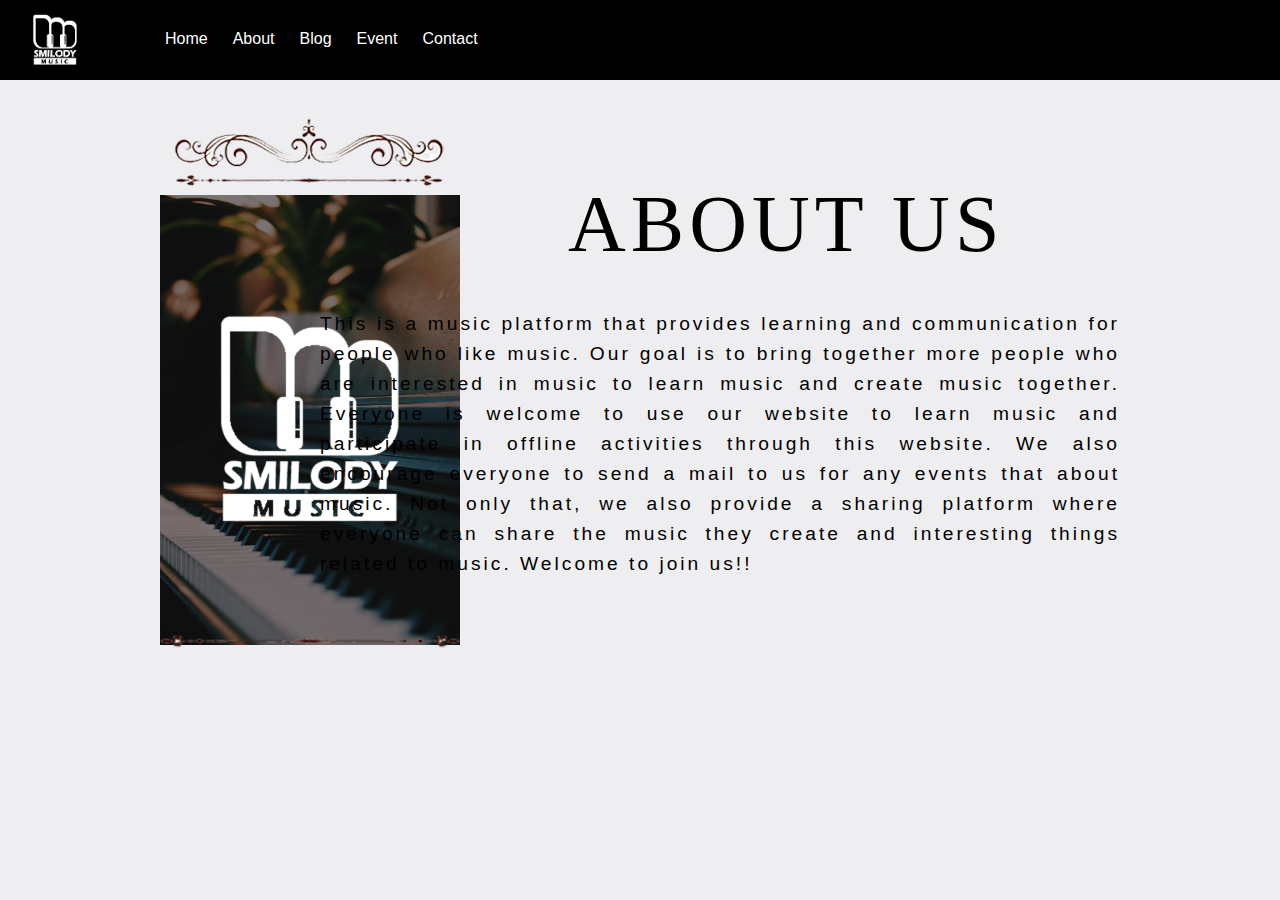
<file: about.html>
<!doctype html>
<html>
<head>
    <meta charset="utf-8">
        <meta content="width=device-width,initial-scale=1.0">
        <title>Smilody Music</title>
          <link rel="stylesheet"
              type="text/css"
              href="css/about.css">
    </head>
    <body>
        <div class="navbar">
  <div class="navbar-logo">
    <img class="logo" alt="logoSmilody" src="image/Web%20logo%20white.png" >
      <div class="topnav">
    <a class="active" href="index.html">Home</a>
    <a href="about.html">About</a>
    <a href="blog.html">Blog</a>
    <a href="event.html">Event</a>
    <a href="contact.html">Contact</a>
  </div>
  </div>
</div>
        <div class="line">
        <img class="style" alt="style" src="image/Style%20line%2002.png">
        </div>
        <div class="experience">
        <img class="violin" alt="violin" src="image/about%20us%2003.jpg">
        <h1>ABOUT US</h1>
        <p>This is a music platform that provides learning and communication for people who like music. Our goal is to bring together more people who are interested in music to learn music and create music together. Everyone is welcome to use our website to learn music and participate in offline activities through this website. We also encourage everyone to send a mail to us for any events that about music. Not only that, we also provide a sharing platform where everyone can share the music they create and interesting things related to music. Welcome to join us!!</p>
        </div>
        <div class="deco">
        <img class="sty" alt="sty" src="image/Europe%20style%20line.png">
        </div>
    </body>
</html>
</file>
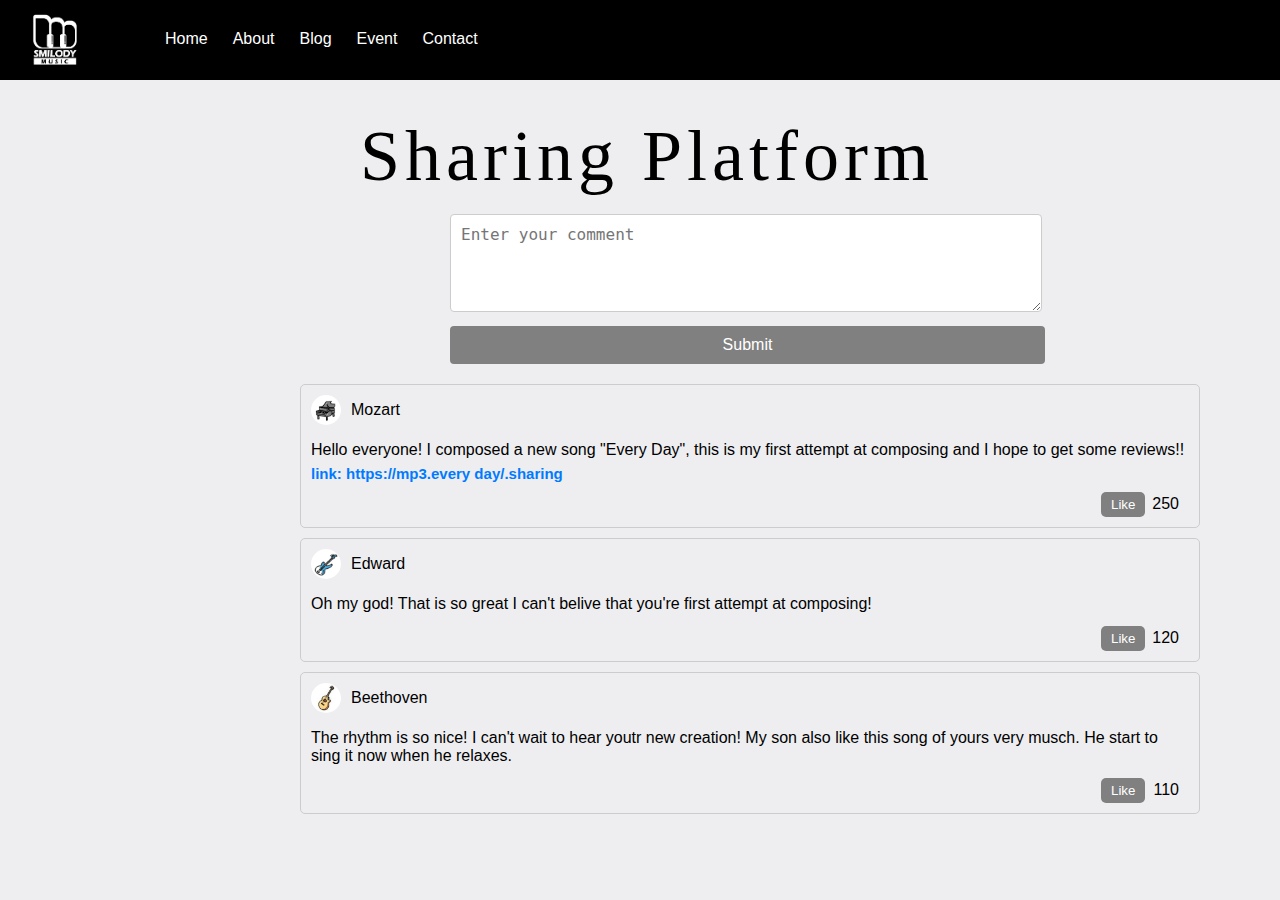
<file: blog.html>
<!doctype html>
<html>
<head>
    <meta charset="utf-8">
        <meta content="width=device-width,initial-scale=1.0">
        <title>Smilody Music</title>
          <link rel="stylesheet"
              type="text/css"
              href="css/blog.css">
    </head>
    <body>
         <div class="navbar">
  <div class="navbar-logo">
    <img class="logo" alt="logoSmilody" src="image/Web%20logo%20white.png" >
      <div class="topnav">
    <a class="active" href="index.html">Home</a>
    <a href="about.html">About</a>
    <a href="blog.html">Blog</a>
    <a href="event.html">Event</a>
    <a href="contact.html">Contact</a>
  </div>
  </div>
</div>
        <h1>Sharing Platform</h1>
    <div class="container">
    <div class="comment-box">
        <form action="#" method="post">
            <br>
            <textarea id="comment" name="comment" placeholder="Enter your comment" rows="4" cols="50"></textarea><br>
            <input type="submit" value="Submit">
        </form>
    </div>

    <div class="comments-container">
        <div class="comment">
            <div class="user-info">
                <img src="image/image04.png" alt="User Avatar">
                <span class="username">Mozart</span>
            </div>
            <p class="comment-text">Hello everyone! I composed a new song "Every Day", this is my first attempt at composing and I hope to get some reviews!! </p>
            <h2>link: https://mp3.every day/.sharing</h2>
            <button class="like-button">Like</button>
            <span class="like-count">250</span>
        </div>
        <div class="comment">
            <div class="user-info">
                <img src="image/image03.png" alt="User Avatar">
                <span class="username">Edward</span>
            </div>
            <p class="comment-text">Oh my god! That is so great I can't belive that you're first attempt at composing!</p>
            <button class="like-button">Like</button>
            <span class="like-count">120</span>
        </div>
        <div class="comment">
            <div class="user-info">
                <img src="image/image02.jpeg" alt="User Avatar">
                <span class="username">Beethoven</span>
            </div>
            <p class="comment-text">The rhythm is so nice! I can't wait to hear youtr new creation! My son also like this song of yours very musch. He start to sing it now when he relaxes.</p>
            <button class="like-button">Like</button>
            <span class="like-count">110</span>
        </div>
    </div>
</div>
    </body>
</html>
</file>
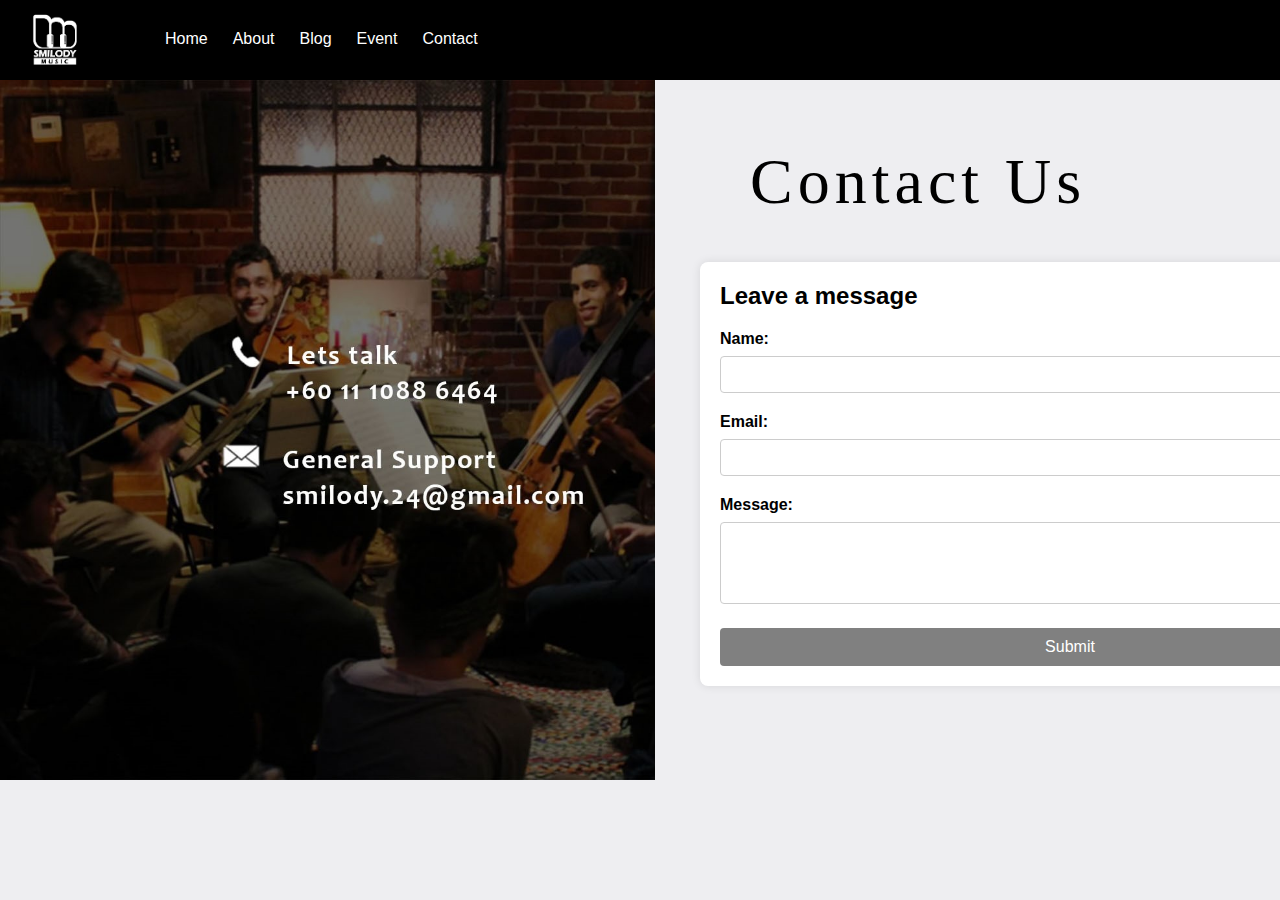
<file: contact.html>
<!doctype html>
<html>
    <head>
        <meta charset="utf-8">
        <meta content="width=device-width,initial-scale=1.0">
        <title>Smilody Music</title>
          <link rel="stylesheet"
              type="text/css"
              href="css/contact.css">
    </head>
    <body>
        <div class="navbar">
  <div class="navbar-logo">
    <img class="logo" alt="logoSmilody" src="image/Web%20logo%20white.png" >
      <div class="topnav">
    <a class="active" href="index.html">Home</a>
    <a href="about.html">About</a>
    <a href="blog.html">Blog</a>
    <a href="event.html">Event</a>
    <a href="contact.html">Contact</a>
  </div>
  </div>
</div>
        <div class="contact">
        <img class="violin" alt="violin" src="image/Bussiness%20inquires%20page.jpg">
            <h1> Contact Us</h1>
        </div>
        <div class="form-container">
        <form action="/submit" method="post">
            <h2>Leave a message</h2>

            <label for="name">Name:</label>
            <input type="text" id="name" name="name" required>

            <label for="email">Email:</label>
            <input type="email" id="email" name="email" required>

            <label for="message">Message:</label>
            <textarea id="message" name="message" rows="4" required></textarea>

            <button type="submit">Submit</button>
        </form>
    </div>
    </body>
</html>
</file>
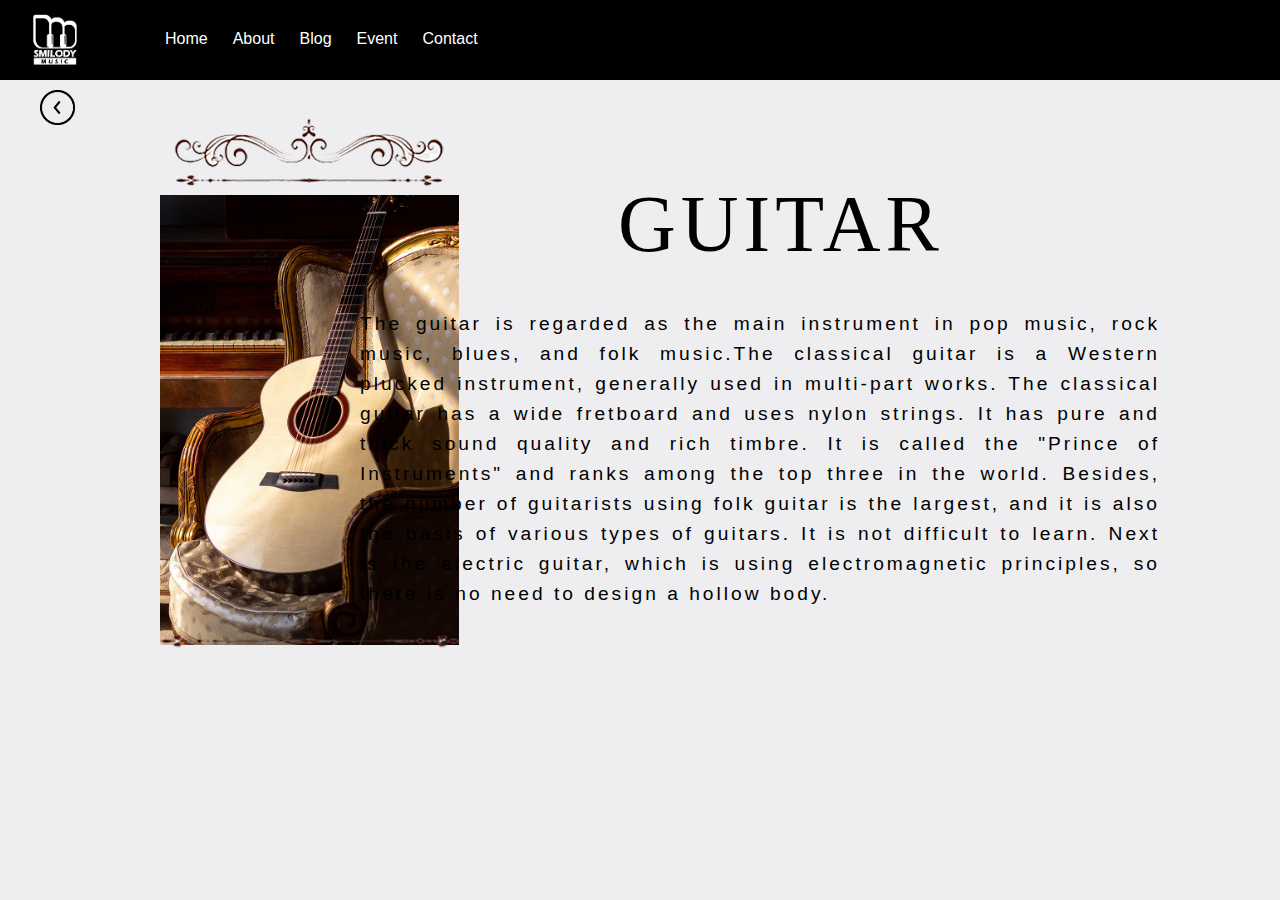
<file: guitar.html>
<!doctype html>
<html>
<head>
    <meta charset="utf-8">
        <meta content="width=device-width,initial-scale=1.0">
        <title>Smilody Music</title>
          <link rel="stylesheet"
              type="text/css"
              href="css/violin.css">
    </head>
    <body>
    <div class="navbar">
  <div class="navbar-logo">
    <img class="logo" alt="logoSmilody" src="image/Web%20logo%20white.png" >
      <div class="topnav">
    <a class="active" href="index.html">Home</a>
    <a href="about.html">About</a>
    <a href="blog.html">Blog</a>
    <a href="event.html">Event</a>
    <a href="contact.html">Contact</a>
  </div>
  </div>
</div>
        <div class="line">
        <img class="style" alt="style" src="image/Style%20line%2002.png">
        </div>
        <div class="experience">
        <img class="violin" alt="violin" src="image/guitar%2003.jpg">
        <h1>GUITAR</h1>
        <p>The guitar is regarded as the main instrument in pop music, rock music, blues, and folk music.The classical guitar is a Western plucked instrument, generally used in multi-part works. The classical guitar has a wide fretboard and uses nylon strings. It has pure and thick sound quality and rich timbre. It is called the "Prince of Instruments" and ranks among the top three in the world. Besides, the number of guitarists using folk guitar is the largest, and it is also the basis of various types of guitars. It is not difficult to learn. Next is the electric guitar, which is using electromagnetic principles, so there is no need to design a hollow body.</p>
        </div>
        <div class="deco">
        <img class="sty" alt="sty" src="image/Europe%20style%20line.png">
        </div>
        <a class="back" href="musical%20instrument.html">
            <img src="image/back01.png"></a>
    </body>
</html>
</file>
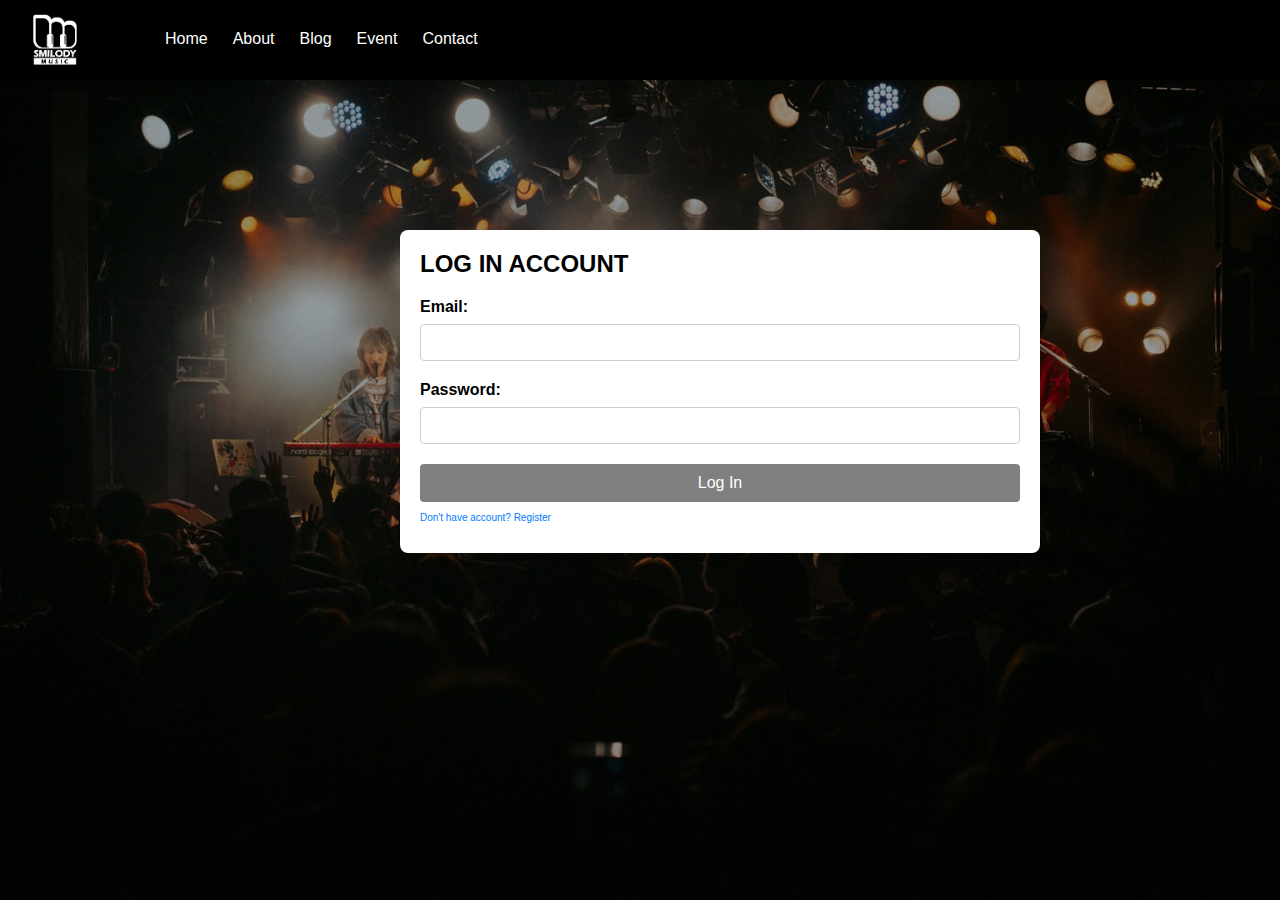
<file: login.html>
<!doctype html>
<html>
<head>
    <meta charset="utf-8">
        <meta content="width=device-width,initial-scale=1.0">
        <title>Smilody Music</title>
          <link rel="stylesheet"
              type="text/css"
              href="css/login.css">
    <style>
            body{background-image: url(image/bg02.jpg);
            background-size: cover;
            background-repeat: no-repeat;
        background-attachment: fixed;}
        </style>
    </head>
<body>
     <div class="navbar">
  <div class="navbar-logo">
    <img class="logo" alt="logoSmilody" src="image/Web%20logo%20white.png" >
      <div class="topnav">
    <a class="active" href="index.html">Home</a>
    <a href="about.html">About</a>
    <a href="blog.html">Blog</a>
    <a href="event.html">Event</a>
    <a href="contact.html">Contact</a>
  </div>
  </div>
</div>
    <div class="form-container">
        <form action="/submit" method="post">
            <h2>LOG IN ACCOUNT</h2>

            <label for="email">Email:</label>
            <input type="text" id="email" name="email" required>

            <label for="password">Password:</label>
            <input type="text" id="password" name="password" required>

            <button type="submit">Log In</button>
            <p>Don't have account? Register</p>
        </form>
    </div>
    </body>
</html>
</file>
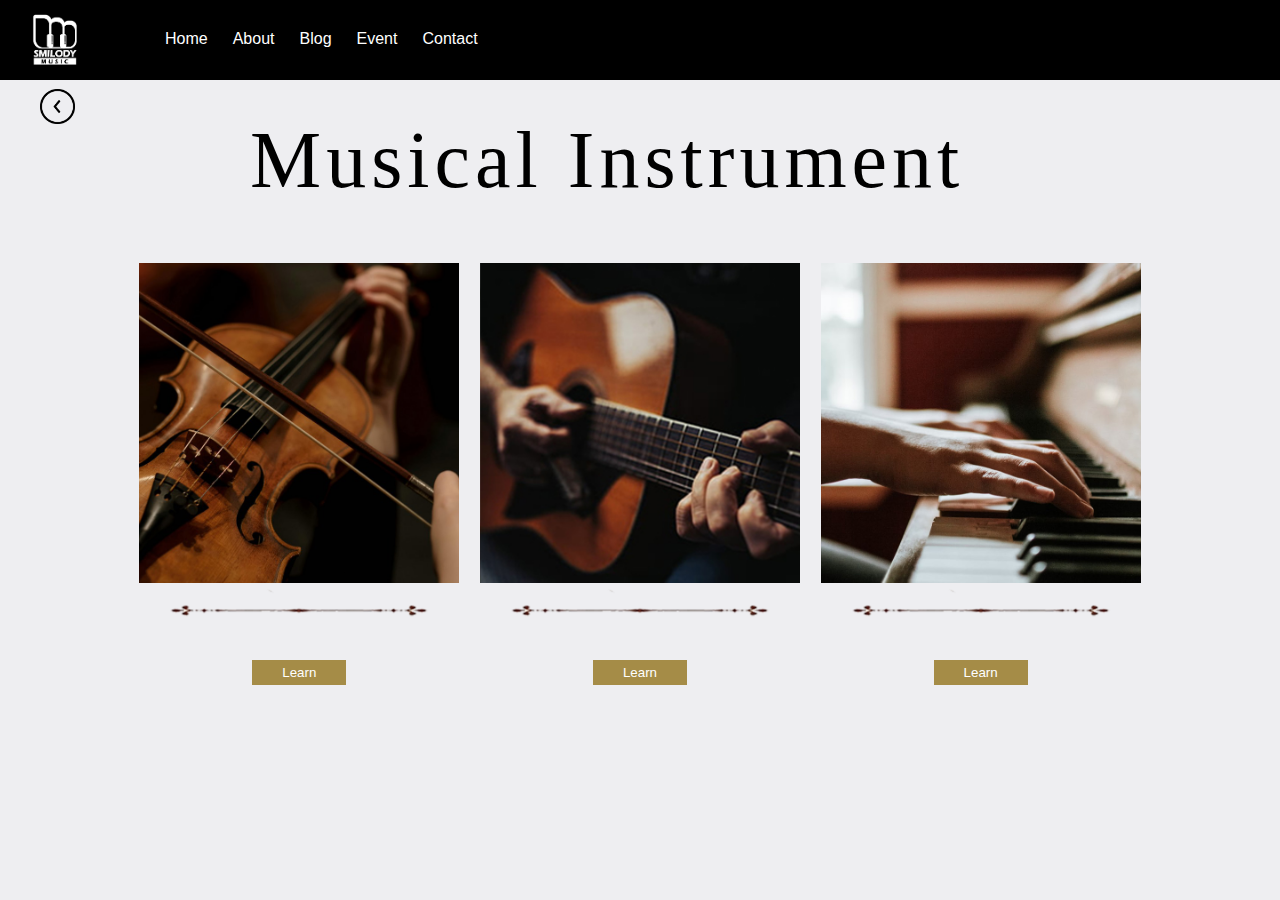
<file: musical instrument.html>
<!doctype html>
<html>
<head>
    <meta charset="utf-8">
        <meta content="width=device-width,initial-scale=1.0">
        <title>Smilody Music</title>
          <link rel="stylesheet"
              type="text/css"
              href="css/musical%20instrument.css">
</head>
<body>
    <div class="navbar">
  <div class="navbar-logo">
    <img class="logo" alt="logoSmilody" src="image/Web%20logo%20white.png" >
      <div class="topnav">
    <a class="active" href="index.html">Home</a>
    <a href="about.html">About</a>
    <a href="blog.html">Blog</a>
    <a href="event.html">Event</a>
    <a href="contact.html">Contact</a>
  </div>
  </div>
  
</div>
    <h1>Musical Instrument</h1>
    <table>
    <tr>
        <th>
            <img class="violin" alt="violin" src="image/violin%2001.png">
        </th>
        <th>
            <img class="guitar" alt="guitar" src="image/guitar%2001.png">
        </th>
        <th>
            <img class="piano" alt="piano" src="image/piano%2001.png">
        </th>
    </tr>
        <tr>
            <th class="decora">
                <img class="deco" alt="deco" src="image/Europe%20style%20line.png">
            </th>
            <th class="decora">
                 <img class="dec" alt="deco" src="image/Europe%20style%20line.png">
            </th>
            <th class="decora">
                <img class="deo" alt="deco" src="image/Europe%20style%20line.png">
            </th>
        </tr>
    <tr>
        <th>
            <a href="violin.html">
        <button>Learn</button>
        </a>
        </th>
        <th>
            <a href="guitar.html">
        <button>Learn</button>
        </a>
        </th>
        <th>
        <a href="piano.html">
        <button>Learn</button>
        </a>
        </th>    
    </tr>
    </table>
    <div class="line">
    </div>
    <a class="back" href="index.html">
            <img src="image/back01.png"></a>
</body>
</html>
</file>
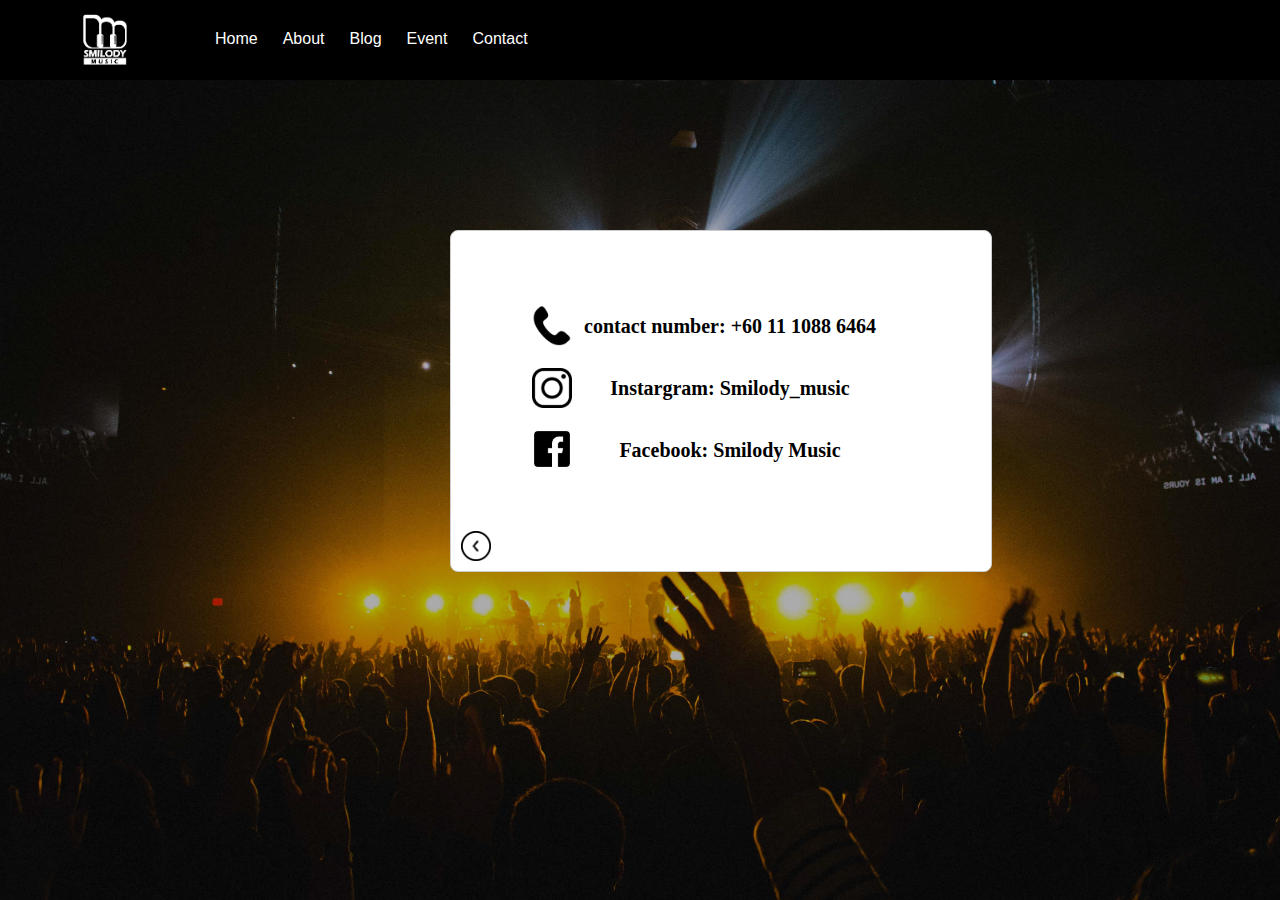
<file: phone.html>
<!doctype html>
<html>
    <head>
    <meta charset="utf-8">
        <meta content="width=device-width,initial-scale=1.0">
        <title>Smilody Music</title>
          <link rel="stylesheet"
              type="text/css"
              href="css/phone.css">
        <style>
            body{background-image: url(image/Background%2003.jpg);
            background-size: cover;
                background-position: center;
            background-repeat: no-repeat;
        background-attachment: fixed;}
        </style>
    </head>
<body>
    <div class="navbar">
  <div class="navbar-logo">
    <img class="logo" alt="logoSmilody" src="image/Web%20logo%20white.png" >
      <div class="topnav">
    <a class="active" href="index.html">Home</a>
    <a href="about.html">About</a>
    <a href="blog.html">Blog</a>
    <a href="event.html">Event</a>
    <a href="contact.html">Contact</a>
  </div>
  </div>
</div>
<div class="square">
    <table>
    <tr>
        <th>
        <img src="image/phone01.png">
        </th>
        <th>
        <h1>contact number: +60 11 1088 6464</h1>
        </th>
        </tr>
        <tr>
        <th>
            <img src="image/ins01.png">
            </th>
            <th>
            <h1>Instargram: Smilody_music</h1>
            </th>
        </tr>
        <tr>
        <th>
            <img src="image/fb02.png">
            </th>
            <th>
            <h1>Facebook: Smilody Music</h1>
            </th>
        </tr>
        <a class="back" href="index.html">
    <img src="image/back01.png">
    </a>
    </table>
    </div>
    </body>
</html>
</file>
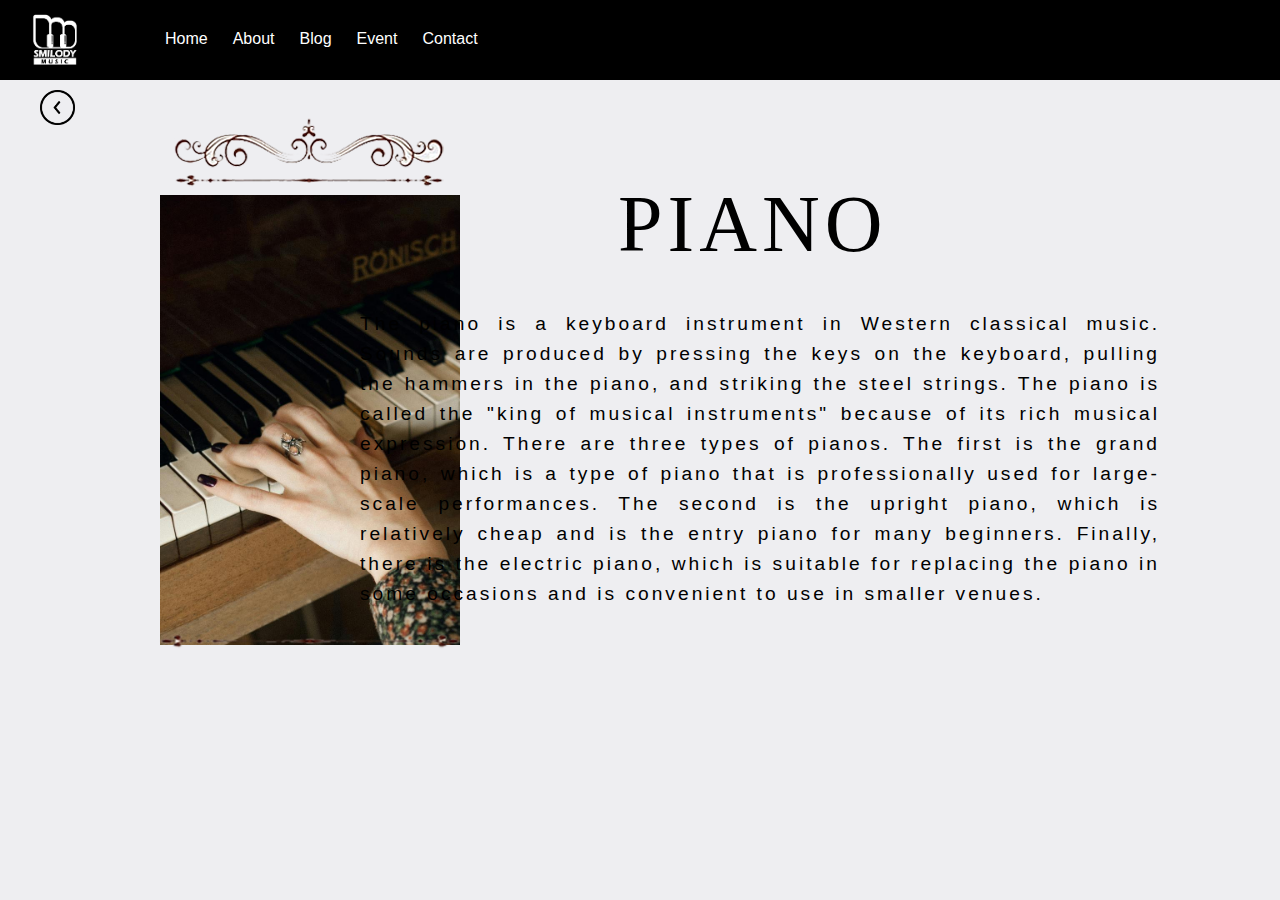
<file: piano.html>
<!doctype html>
<html>
<head>
    <meta charset="utf-8">
        <meta content="width=device-width,initial-scale=1.0">
        <title>Smilody Music</title>
          <link rel="stylesheet"
              type="text/css"
              href="css/violin.css">
    </head>
    <body>
    <div class="navbar">
  <div class="navbar-logo">
    <img class="logo" alt="logoSmilody" src="image/Web%20logo%20white.png" >
      <div class="topnav">
    <a class="active" href="index.html">Home</a>
    <a href="about.html">About</a>
    <a href="blog.html">Blog</a>
    <a href="event.html">Event</a>
    <a href="contact.html">Contact</a>
  </div>
  </div>
</div>
        <div class="line">
        <img class="style" alt="style" src="image/Style%20line%2002.png">
        </div>
        <div class="experience">
        <img class="violin" alt="violin" src="image/piano%2003.jpg">
        <h1>PIANO</h1>
        <p>The piano is a keyboard instrument in Western classical music. Sounds are produced by pressing the keys on the keyboard, pulling the hammers in the piano, and striking the steel strings. The piano is called the "king of musical instruments" because of its rich musical expression. There are three types of pianos. The first is the grand piano, which is a type of piano that is professionally used for large-scale performances. The second is the upright piano, which is relatively cheap and is the entry piano for many beginners. Finally, there is the electric piano, which is suitable for replacing the piano in some occasions and is convenient to use in smaller venues.</p>
        </div>
        <div class="deco">
        <img class="sty" alt="sty" src="image/Europe%20style%20line.png">
        </div>
        <a class="back" href="musical%20instrument.html">
            <img src="image/back01.png"></a>
    </body>
</html>
</file>
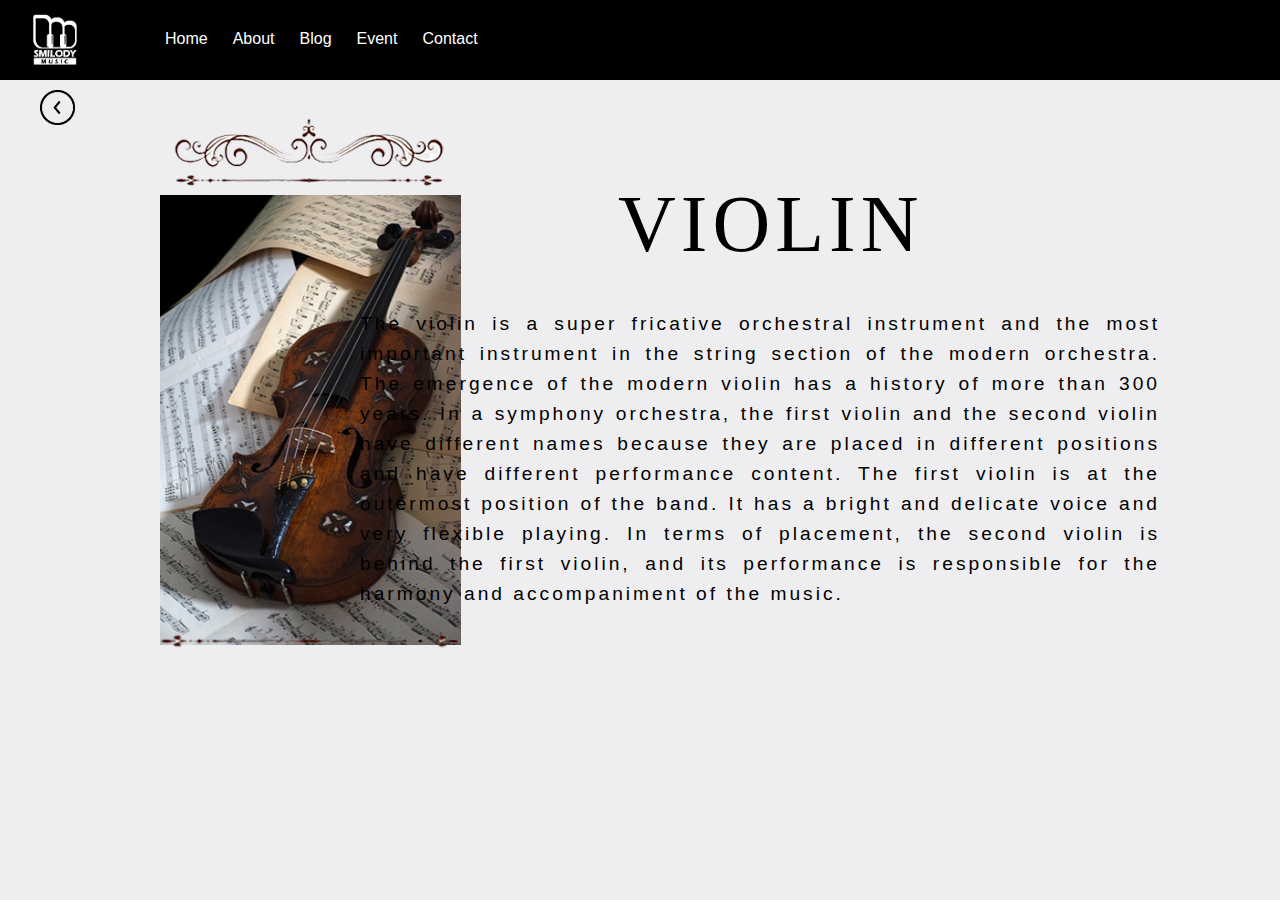
<file: violin.html>
<!doctype html>
<html>
<head>
    <meta charset="utf-8">
        <meta content="width=device-width,initial-scale=1.0">
        <title>Smilody Music</title>
          <link rel="stylesheet"
              type="text/css"
              href="css/violin.css">
    </head>
    <body>
    <div class="navbar">
  <div class="navbar-logo">
    <img class="logo" alt="logoSmilody" src="image/Web%20logo%20white.png" >
      <div class="topnav">
    <a class="active" href="index.html">Home</a>
    <a href="about.html">About</a>
    <a href="blog.html">Blog</a>
    <a href="event.html">Event</a>
    <a href="contact.html">Contact</a>
  </div>
  </div>
</div>
        <div class="line">
        <img class="style" alt="style" src="image/Style%20line%2002.png">
        </div>
        <div class="experience">
        <img class="violin" alt="violin" src="image/Violin%2002.jpg">
        <h1>VIOLIN</h1>
        <p>The violin is a super fricative orchestral instrument and the most important instrument in the string section of the modern orchestra. The emergence of the modern violin has a history of more than 300 years. In a symphony orchestra, the first violin and the second violin have different names because they are placed in different positions and have different performance content. The first violin is at the outermost position of the band. It has a bright and delicate voice and very flexible playing. In terms of placement, the second violin is behind the first violin, and its performance is responsible for the harmony and accompaniment of the music.</p>
        </div>
        <div class="deco">
        <img class="sty" alt="sty" src="image/Europe%20style%20line.png">
        </div>
        <a class="back" href="musical%20instrument.html">
            <img src="image/back01.png"></a>
    </body>
</html>
</file>
<file: css/about.css>
body {
    margin: 0;
    font-family: Candara, sans-serif;
    background-color: #eeeef1;
  }

  .navbar {
    background-color: black;
    color: white;
    display: flex;
      justify-content: space-between;
    align-items: center;
    padding: 5px 20px;
            border: 0px solid red;
  }

  .navbar-logo img {
    width: 70px;
    margin-right: 20px;
            border: 0px solid red;
      float: left;
  }

  .topnav {
    color: #fff; 
  text-decoration: none;
      display: flex;
      overflow: inherit;
      text-align: left;
      padding: 25px;
      float: left;
      border: 0px solid red;
      margin-left: 5px;
  }

  .topnav a {
    color: white;
    text-decoration: none;
      margin-left: 25px;
    transition: background-color 0.3s ease;
  }

.topnav :left{
    float: left;
}

  .topnav a:hover {
    background-color: #555;
      text-decoration: underline;
  }
.line img{
    position: absolute;
    margin-top: 15px;
    margin-left: 150px;
}
.experience img{
    height: 450px;
    position: absolute;
    margin-top: 80px;
    margin-left: 160px;
}
h1{
      font-family: Lucida Calligraphy;
    width: 600px;
    font-size: 5em;
    margin-top: 35px;
    margin-left: 400px;
    letter-spacing: 5px;
    font-weight: lighter;
    transform: translate(28%,70%);
    border: 0px solid red;
}
p{
    font-size: 1.2em;
    width: 800px;
    height: 300px;
    line-height: 30px;
    margin-left: 50px;
    text-align: justify;
    float: right;
    letter-spacing: 3px;
    transform: translate(-20%,10%);
    border: 0px solid red;
}
.deco img{
    width: 350px;
    position: absolute;
    margin-top: 335px;
    margin-left: 135px;
}
</file>
<file: css/blog.css>
body {
    margin: 0;
    font-family: Candara, sans-serif;
    justify-content: center;
    align-items: center;
    background-color: #eeeef1;
  }

  .navbar {
    background-color: black;
    color: white;
    display: flex;
      justify-content: space-between;
    align-items: center;
    padding: 5px 20px;
            border: 0px solid red;
  }

  .navbar-logo img {
    width: 70px;
    margin-right: 20px;
            border: 0px solid red;
      float: left;
  }

  .topnav {
    color: #fff; 
  text-decoration: none;
      display: flex;
      overflow: inherit;
      text-align: left;
      padding: 25px;
      float: left;
      border: 0px solid red;
      margin-left: 5px;
  }

  .topnav a {
    color: white;
    text-decoration: none;
      margin-left: 25px;
    transition: background-color 0.3s ease;
  }

.topnav :left{
    float: left;
}

  .topnav a:hover {
    background-color: #555;
      text-decoration: underline;
  }
h1{
    font-family: Lucida Calligraphy;
    font-size: 4.5em;
    margin-top: 35px;
    margin-left: 360px;
    letter-spacing: 5px;
    font-weight: lighter;
}
.container {
    width: 100%;
    max-width: 900px;
    display: flex;
    flex-direction: column;
    align-items: center;
    margin-left: 300px;
    margin-top: -50px;
}

 .message-list {
    background-color: #f9f9f9;
    border-radius: 8px;
    box-shadow: 0 4px 8px rgba(0, 0, 0, 0.1);
    padding: 20px;
    margin-bottom: 20px;
}

.comment-box {
    width: 100%;
    max-width: 600px;
}

.message-list h2 {
    font-family: Lucida Calligraphy;
    font-size: 24px;
    margin-bottom: 10px;
}



textarea {
    width: 95%;
    padding: 10px;
    font-size: 16px;
    border: 1px solid #ccc;
    border-radius: 4px;
    resize: vertical;
    margin-bottom: 10px;
}

input[type="submit"] {
    background-color: grey;
    color: white;
    width: 595px;
    padding: 10px 20px;
    border: none;
    border-radius: 4px;
    cursor: pointer;
    font-size: 16px;
}

input[type="submit"]:hover {
    background-color: gainsboro;
}

.comments-container {
    margin-top: 20px;
}

.comment {
    border: 1px solid #ccc;
    border-radius: 5px;
    padding: 10px;
    margin-bottom: 10px;
}

.user-info {
    display: flex;
    align-items: center;
    margin-bottom: 5px;
}

.user-info img {
    width: 30px;
    height: 30px;
    border-radius: 50%;
    margin-right: 10px;
}
h2{
    font-size: 15px;
    color: #007bff;
    margin-top: -10px;
}
.like-button {
    background-color: grey;
    color: #fff;
    padding: 5px 10px;
    border: none;
    border-radius: 5px;
    cursor: pointer;
    margin-left: 790px;
    margin-top: -60px;
}

.like-button:hover {
    background-color: gainsboro;
}

.like-count {
    margin-right: 10px;
    float: right;
}
</file>
<file: css/contact.css>
body {
    margin: 0;
    font-family: Candara, sans-serif;
    background-color: #eeeef1;
  }

  .navbar {
    background-color: black;
    color: white;
    display: flex;
      justify-content: space-between;
    align-items: center;
    padding: 5px 20px;
            border: 0px solid red;
  }

  .navbar-logo img {
    width: 70px;
    margin-right: 20px;
            border: 0px solid red;
      float: left;
  }

  .topnav {
    color: #fff; 
  text-decoration: none;
      display: flex;
      overflow: inherit;
      text-align: left;
      padding: 25px;
      float: left;
      border: 0px solid red;
      margin-left: 5px;
  }

  .topnav a {
    color: white;
    text-decoration: none;
      margin-left: 25px;
    transition: background-color 0.3s ease;
  }

.topnav :left{
    float: left;
}

  .topnav a:hover {
    background-color: #555;
      text-decoration: underline;
  }
.contact img{
    height: 700px;
    position: absolute;
    margin-top: -35px;
}
h1{
      font-family: Lucida Calligraphy;
    width: 600px;
    font-size: 4em;
    margin-top: 35px;
    margin-left: 450px;
    letter-spacing: 5px;
    font-weight: lighter;
    transform: translate(50%,40%);
}
.form-container {
    background-color: #fff;
    padding: 20px;
    border-radius: 8px;
    box-shadow: 0 0 10px rgba(0, 0, 0, 0.1);
    width: 700px;
    position: absolute;
    margin-top: 30px;
    margin-left: 700px;
}

form h2 {
    margin-top: 0;
    font-size: 24px;
}

label {
    display: block;
    margin-bottom: 8px;
    font-weight: bold;
}

input[type="text"],
input[type="email"],
textarea {
    width: 100%;
    padding: 10px;
    margin-bottom: 20px;
    border: 1px solid #ccc;
    border-radius: 4px;
    box-sizing: border-box;
}

button {
    width: 100%;
    padding: 10px;
    background-color: grey;
    color: white;
    border: none;
    border-radius: 4px;
    cursor: pointer;
    font-size: 16px;
}

button:hover {
    background-color: gainsboro;
}
</file>
<file: css/violin.css>
body {
    margin: 0;
    font-family: Candara, sans-serif;
    background-color: #eeeef1;
  }

  .navbar {
    background-color: black;
    color: white;
    display: flex;
      justify-content: space-between;
    align-items: center;
    padding: 5px 20px;
            border: 0px solid red;
  }

  .navbar-logo img {
    width: 70px;
    margin-right: 20px;
            border: 0px solid red;
      float: left;
  }

  .topnav {
    color: #fff; 
  text-decoration: none;
      display: flex;
      overflow: inherit;
      text-align: left;
      padding: 25px;
      float: left;
      border: 0px solid red;
      margin-left: 5px;
  }

  .topnav a {
    color: white;
    text-decoration: none;
      margin-left: 25px;
    transition: background-color 0.3s ease;
  }

.topnav :left{
    float: left;
}

  .topnav a:hover {
    background-color: #555;
      text-decoration: underline;
  }
.line img{
    position: absolute;
    margin-top: 15px;
    margin-left: 150px;
}
.experience img{
    height: 450px;
    position: absolute;
    margin-top: 80px;
    margin-left: 160px;
}
h1{
      font-family: Lucida Calligraphy;
    width: 600px;
    font-size: 5em;
    margin-top: 35px;
    margin-left: 450px;
    letter-spacing: 5px;
    font-weight: lighter;
    transform: translate(28%,70%);
}
p{
    font-size: 1.2em;
    width: 800px;
    height: 300px;
    line-height: 30px;
    margin-left: 50px;
    text-align: justify;
    float: right;
    letter-spacing: 3px;
    transform: translate(-15%,10%);
    border: 0px solid red;
}
.deco img{
    width: 350px;
    position: absolute;
    margin-top: 335px;
    margin-left: 135px;
}
.back img{
    position: absolute;
    margin-top: -170px;
    margin-left: 40px;
    width: 35px;
}
</file>
<file: css/login.css>
body {
    margin: 0;
    font-family: Candara, sans-serif;
    background-color: #eeeef1;
  }

  .navbar {
    background-color: black;
    color: white;
    display: flex;
      justify-content: space-between;
    align-items: center;
    padding: 5px 20px;
            border: 0px solid red;
  }

  .navbar-logo img {
    width: 70px;
    margin-right: 20px;
            border: 0px solid red;
      float: left;
  }

  .topnav {
    color: #fff; 
  text-decoration: none;
      display: flex;
      overflow: inherit;
      text-align: left;
      padding: 25px;
      float: left;
      border: 0px solid red;
      margin-left: 5px;
  }

  .topnav a {
    color: white;
    text-decoration: none;
      margin-left: 25px;
    transition: background-color 0.3s ease;
  }

.topnav :left{
    float: left;
}

  .topnav a:hover {
    background-color: #555;
      text-decoration: underline;
  }
.form-container {
    background-color: #fff;
    padding: 20px;
    border-radius: 8px;
    box-shadow: 0 0 10px rgba(0, 0, 0, 0.1);
    width: 600px;
    position: absolute;
    margin-top: 150px;
    margin-left: 400px;
}

form h2 {
    margin-top: 0;
    font-size: 24px;
}

label {
    display: block;
    margin-bottom: 8px;
    font-weight: bold;
}

input[type="text"],
input[type="email"],
textarea {
    width: 100%;
    padding: 10px;
    margin-bottom: 20px;
    border: 1px solid #ccc;
    border-radius: 4px;
    box-sizing: border-box;
}

button {
    width: 100%;
    padding: 10px;
    background-color: grey;
    color: white;
    border: none;
    border-radius: 4px;
    cursor: pointer;
    font-size: 16px;
}

button:hover {
    background-color: gainsboro;
}
p{
    font-size: 10px;
    float: center;
    color: #007bff;
}
</file>
<file: css/phone.css>
body {
    margin: 0;
    font-family: Candara, sans-serif;
    background-color: #eeeef1;
    
  }

  .navbar {
    background-color: black;
    color: white;
    display: flex;
      justify-content: space-between;
    align-items: center;
    padding: 5px 20px;
            border: 0px solid red;
  }

  .navbar-logo img {
    width: 70px;
    margin-right: 20px;
            border: 0px solid red;
      float: left;
  }

  .topnav {
    color: #fff; 
  text-decoration: none;
      display: flex;
      overflow: inherit;
      text-align: left;
      padding: 25px;
      float: left;
      border: 0px solid red;
      margin-left: 5px;
  }

  .topnav a {
    color: white;
    text-decoration: none;
      margin-left: 25px;
    transition: background-color 0.3s ease;
  }

.topnav :left{
    float: left;
}

  .topnav a:hover {
    background-color: #555;
      text-decoration: underline;
  }
.square {
  height: 300px;
  width: 500px;
    padding: 20px;
    border-radius: 8px;
  background-color: white;
    margin-left: 450px;
    margin-top: 150px;
    border: 1px solid #ccc;
}
table{
    padding: 40px 0px;
    border-spacing: 10px;
}
img{
    width: 40px;
    margin-left: 50px;
}
th{
    font-size: 10px;
    margin: top;
    font-family: Lucida Calligraphy;
}
.back img{
    position: absolute;
    margin-top: 280px;
    margin-left: -10px;
    width: 30px;
}
</file>
